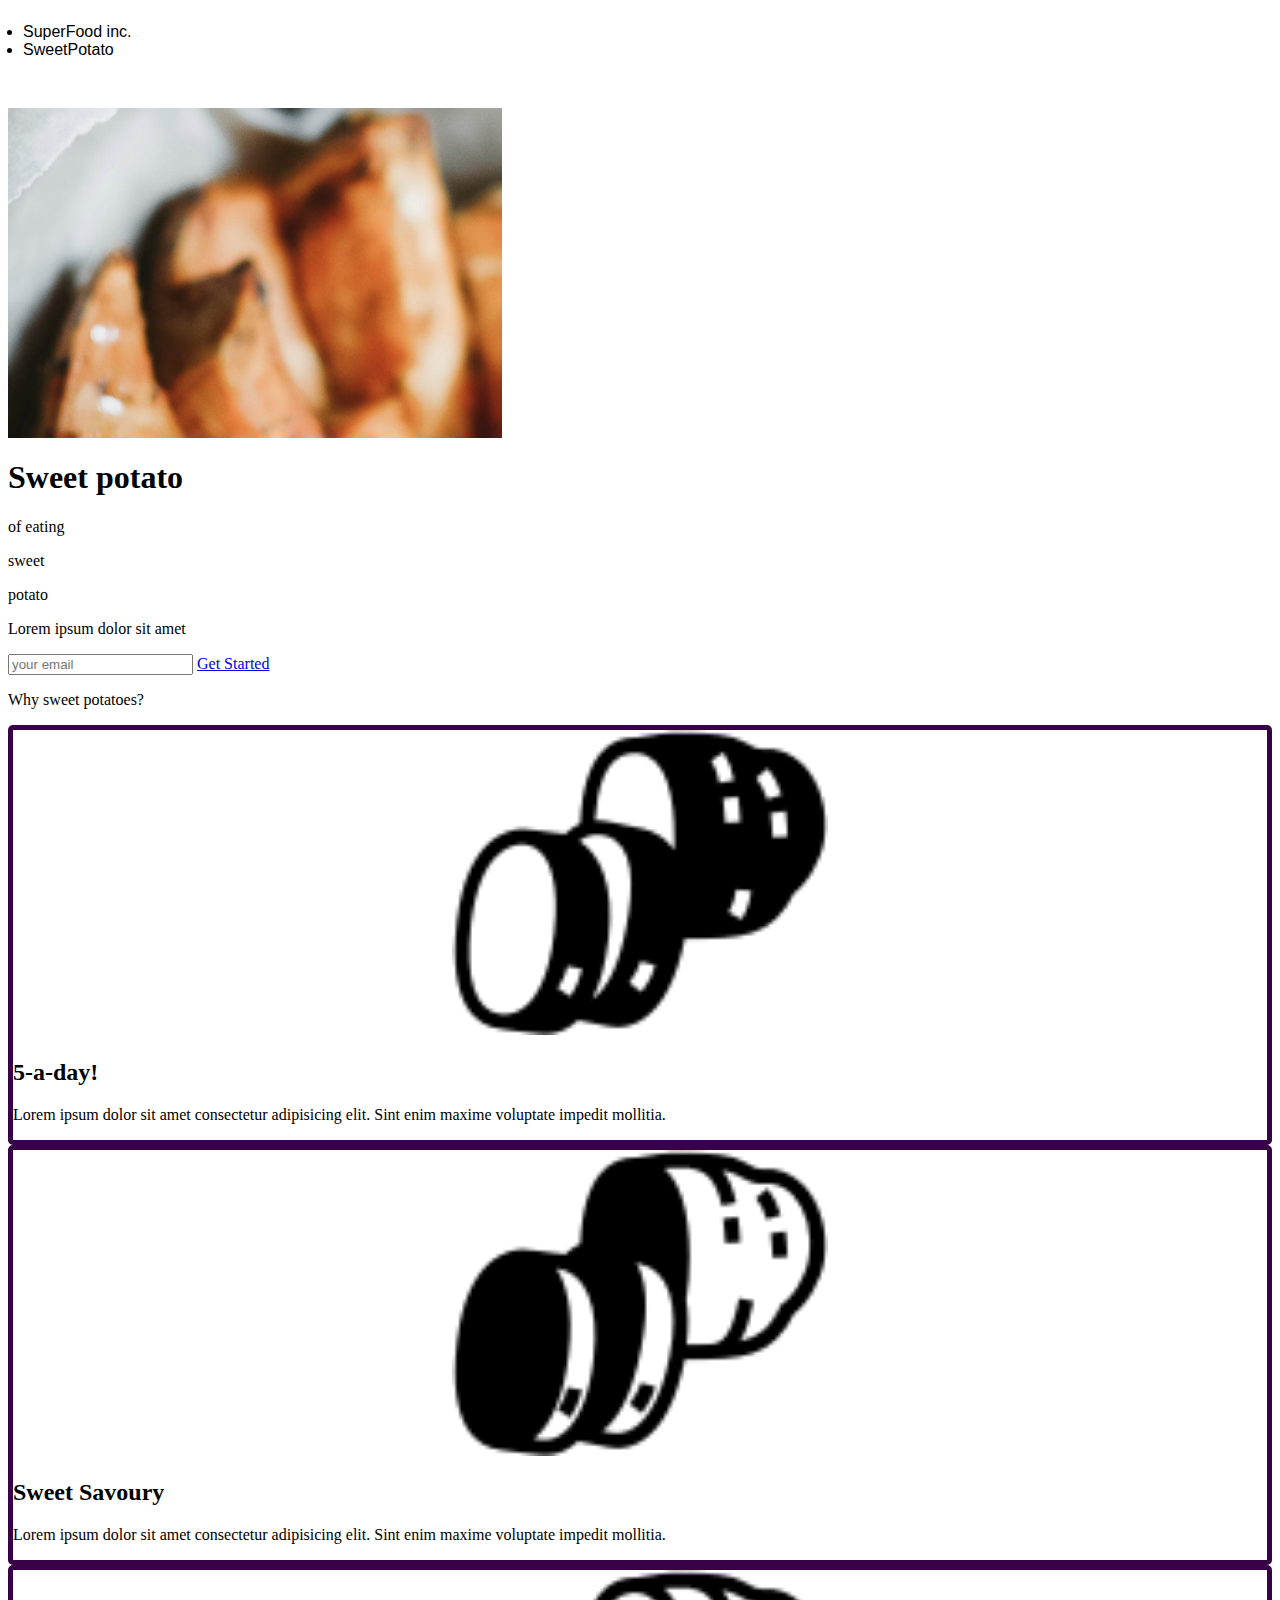
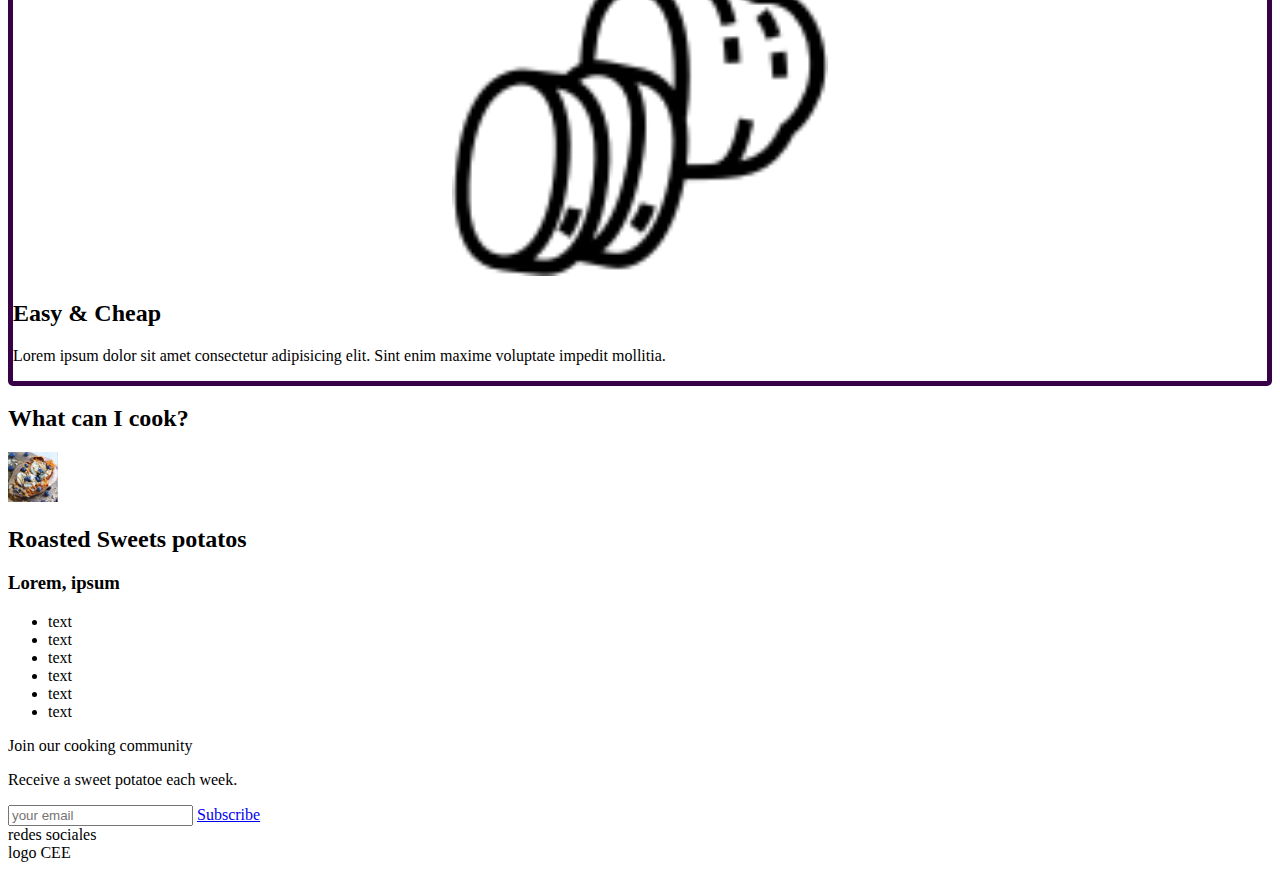
<file: index.html>
<!DOCTYPE html>
<html lang="en">

<head>
  <meta charset="UTF-8">
  <meta name="viewport" content="width=device-width, initial-scale=1.0">
  <meta http-equiv="X-UA-Compatible" content="ie=edge">
  <title>SweetPotato Landing page</title>
  <link rel="stylesheet" href="https://stackpath.bootstrapcdn.com/bootstrap/4.1.3/css/bootstrap.min.css" integrity="sha384-MCw98/SFnGE8fJT3GXwEOngsV7Zt27NXFoaoApmYm81iuXoPkFOJwJ8ERdknLPMO" crossorigin="anonymous">
  <link href="https://fonts.googleapis.com/css?family='Lato'" rel="stylesheet">
  <link rel="stylesheet" href="style.css">
</head>

<body>
  <div class="main-container">
    <header>
      <nav class="nav d-flex justify-content-between d-flex align-items-center">
        <li class="nav-item">SuperFood inc.</li>
        <li class="nav-item">SweetPotato</li>
      </nav>
    </header>

  <!-- first section -->
  <div class="first-container jumbotron d-sm-block">
    <div class="bg-left-container"></div>
    <div class="bg-rigth-container">
      <div class="main-text">
        <h1>Sweet potato</h1>
        <p>of eating</p>
        <p>sweet</p>
        <p>potato</p>
        <p>Lorem ipsum dolor sit amet </p>
        <div class="input-group">
            <input type="text" placeholder="your email">
            <a class="btn" href="#" role="button">Get Started</a>
          </div>
      </div>
    </div>
  </div>

  <!-- second section -->
  <p class="title-3-section">Why sweet potatoes?</p>
  <div>
      <div id="second-container" class="container container-fluid d-flex justify-content-around"">
      <div class="card" >
        <center>
          <img class="card-img-top" src="./assets/images/1.png" alt="Card image cap">
        </center>
          <div class="card-body">
            <h2>5-a-day!</h2>
            <p class="card-text">Lorem ipsum dolor sit amet consectetur adipisicing elit. Sint enim maxime voluptate
              impedit mollitia.</p>
          </div>
        </div>
        <div class="card" >
          <center>
            <img class="card-img-top" src="./assets/images/2.png">
          </center>
          <div class="card-body">
            <h2>Sweet Savoury</h2>
            <p class="card-text">Lorem ipsum dolor sit amet consectetur adipisicing elit. Sint enim maxime voluptate
              impedit mollitia.</p>
          </div>
        </div>
        <div class="card">
          <center>
            <img class="card-img-top" src="./assets/images/3.png"/>
          </center>
          <div class="card-body">
            <h2>Easy & Cheap</h2>
            <p class="card-text">Lorem ipsum dolor sit amet consectetur adipisicing elit. Sint enim maxime voluptate
              impedit mollitia.</p>
          </div>
        </div>
    </div>
  </div>

  <!-- third section -->
  <div id="third-container" class="row container-fluid">
    <h2>What can I cook?</h2>
    <div class="row">

      <div class="third-left-section ">
        <p class="title-3-section"></p>
        <img src="./assets/images/Screen Shot 2018-10-27 at 16.35.51.png" width="50px" alt="">
      </div>
      <div class="v-separator"></div>
      <div class="third-rigth-section">
        <h2>Roasted Sweets potatos</h2>
        <h3>Lorem, ipsum</h3>
        <ul>
          <li>text</li>
          <li>text</li>
          <li>text</li>
          <li>text</li>
          <li>text</li>
          <li>text</li>
        </ul>
      </div>
    </div>
    <div class="row">
      <p>Join our cooking community</p>
      <p>Receive a sweet potatoe each week.</p>
      <div class="input-group">
        <input type="text" placeholder="your email">
        <a class="btn" href="#" role="button">Subscribe</a>
      </div>
    </div>
  </div>

  <footer>
    <div>
      redes sociales
    </div>
    <div>
      logo CEE
    </div>
  </footer>

</body>

</html>
</file>
<file: style.css>
.nav{
  padding: 15px;
  height: 70px;
  font-family: 'Lato', sans-serif;

}
.first-container{
  padding: 0px;
}
.bg-left-container{
  height: 330px;
  /* width: 100%; */
  background-image: url('./assets/images/patata.png');
  background-repeat: no-repeat;
}

.card{
  border: 5px solid #380047;
  border-radius: 5px;
}

.card-img-top{
  width:30%;
}
</file>
